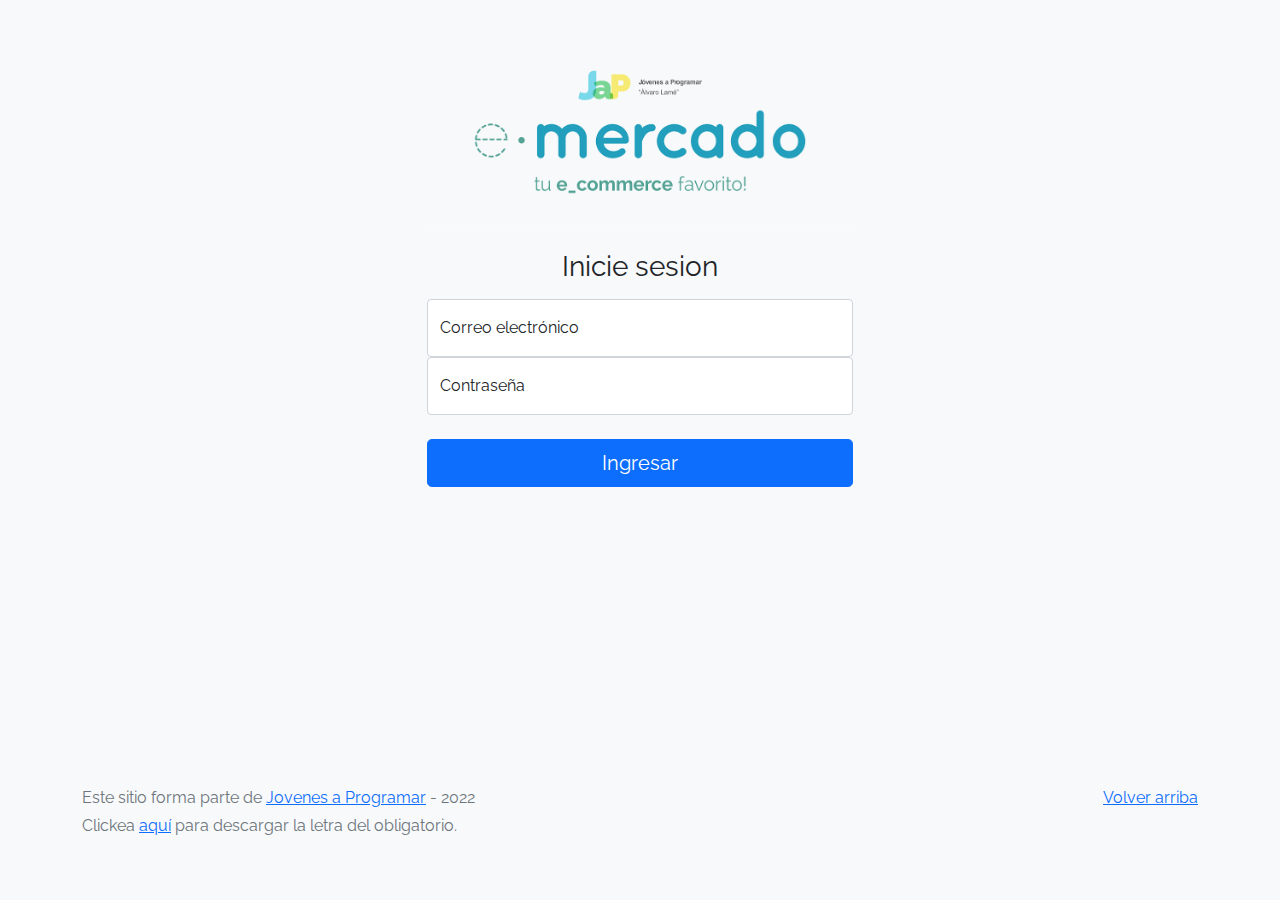
<file: index.html>
<!DOCTYPE html>
<html lang="es">

<head>
  <meta http-equiv="Content-Type" content="text/html; charset=UTF-8">
  <meta name="viewport" content="width=device-width, initial-scale=1, shrink-to-fit=no">
  <title>eMercado - Todo lo que busques está aquí</title>

  <link href="https://fonts.googleapis.com/css?family=Raleway:300,300i,400,400i,700,700i,900,900i" rel="stylesheet">
  <link href="css/bootstrap.min.css" rel="stylesheet">  
  <link href="css/styles.css" rel="stylesheet">
  <script src="js/checkLogin.js"> </script>
</head>

<body>
  <nav class="navbar navbar-expand-lg navbar-dark bg-dark p-1">
    <div class="container">
      <button class="navbar-toggler" type="button" data-bs-toggle="collapse" data-bs-target="#navbarNav"
        aria-controls="navbarNav" aria-expanded="false" aria-label="Toggle navigation">
        <span class="navbar-toggler-icon"></span>
      </button>
      <div class="collapse navbar-collapse" id="navbarNav">
        <ul class="navbar-nav w-100 justify-content-between">
          <li class="nav-item">
            <a class="nav-link active" href="index.html">Inicio</a>
          </li>
          <li class="nav-item">
            <a class="nav-link" href="categories.html">Categorías</a>
          </li>
          <li class="nav-item">
            <a class="nav-link" href="sell.html">Vender</a>
          </li>
          <li class="nav-item"> <!-- Nombre de usuario -->   
            <div class="dropdown">
              <button class="userNameStyle dropdown-toggle" type="button" id="userName" data-bs-toggle="dropdown" aria-expanded="false">
              </button>
              <ul class="dropdown-menu" aria-labelledby="dropdownMenuButton1">
                <li><a class="dropdown-item" href="cart.html">Mi carrito</a></li>
                <li><a class="dropdown-item" href="my-profile.html">Mi perfil</a></li>
                <li><button class="dropdown-item" id="logOut">Cerrar sesión</button></li>
              </ul>
            </div>         
          </li>
        </ul>
      </div>
    </div>
  </nav>
  <main>
    <div class="jumbotron text-center"></div>
    <div class="album py-5 bg-light">
      <div class="container">
        <div class="row">
          <div class="col-md-4">
            <div class="card mb-4 shadow-sm custom-card cursor-active" id="autos">
              <img class="bd-placeholder-img card-img-top" src="img/cars_index.jpg"
                alt="Imgagen representativa de la categoría 'Autos'">
              <h3 class="m-3">Autos</h3>
              <div class="card-body">
                <p class="card-text">Los mejores precios en autos 0 kilómetro, de alta y media gama.</p>
              </div>
            </div>
          </div>
          <div class="col-md-4">
            <div class="card mb-4 shadow-sm custom-card cursor-active" id="juguetes">
              <img class="bd-placeholder-img card-img-top" src="img/toys_index.jpg"
                alt="Imgagen representativa de la categoría 'Juguetes'">
              <h3 class="m-3">Juguetes</h3>
              <div class="card-body">
                <p class="card-text">Encuentra aquí los mejores precios para niños/as de cualquier edad.</p>
              </div>
            </div>
          </div>
          <div class="col-md-4">
            <div class="card mb-4 shadow-sm custom-card cursor-active" id="muebles">
              <img class="bd-placeholder-img card-img-top" src="img/furniture_index.jpg"
                alt="Imgagen representativa de la categoría 'Muebles'">
              <h3 class="m-3">Muebles</h3>
              <div class="card-body">
                <p class="card-text">Muebles antiguos, nuevos y para ser armados por uno mismo.</p>
              </div>
            </div>
          </div>
        </div>
        <div class="row">
          <a class="btn btn-light btn-lg btn-block" href="categories.html">Y mucho más!</a>
        </div>
      </div>
    </div>
  </main>
  <footer class="text-muted">
    <div class="container">
      <p class="float-end">
        <a href="#">Volver arriba</a>
      </p>
      <p>Este sitio forma parte de <a href="https://jovenesaprogramar.edu.uy/" target="_blank">Jovenes a Programar</a> -
        2022</p>
      <p>Clickea <a target="_blank" href="Letra.pdf">aquí</a> para descargar la letra del obligatorio.</p>
    </div>
  </footer>
  <script src="js/bootstrap.bundle.min.js"></script>
  <script src="js/index.js"></script>
  <script src="js/init.js"></script>
</body>

</html>
</file>
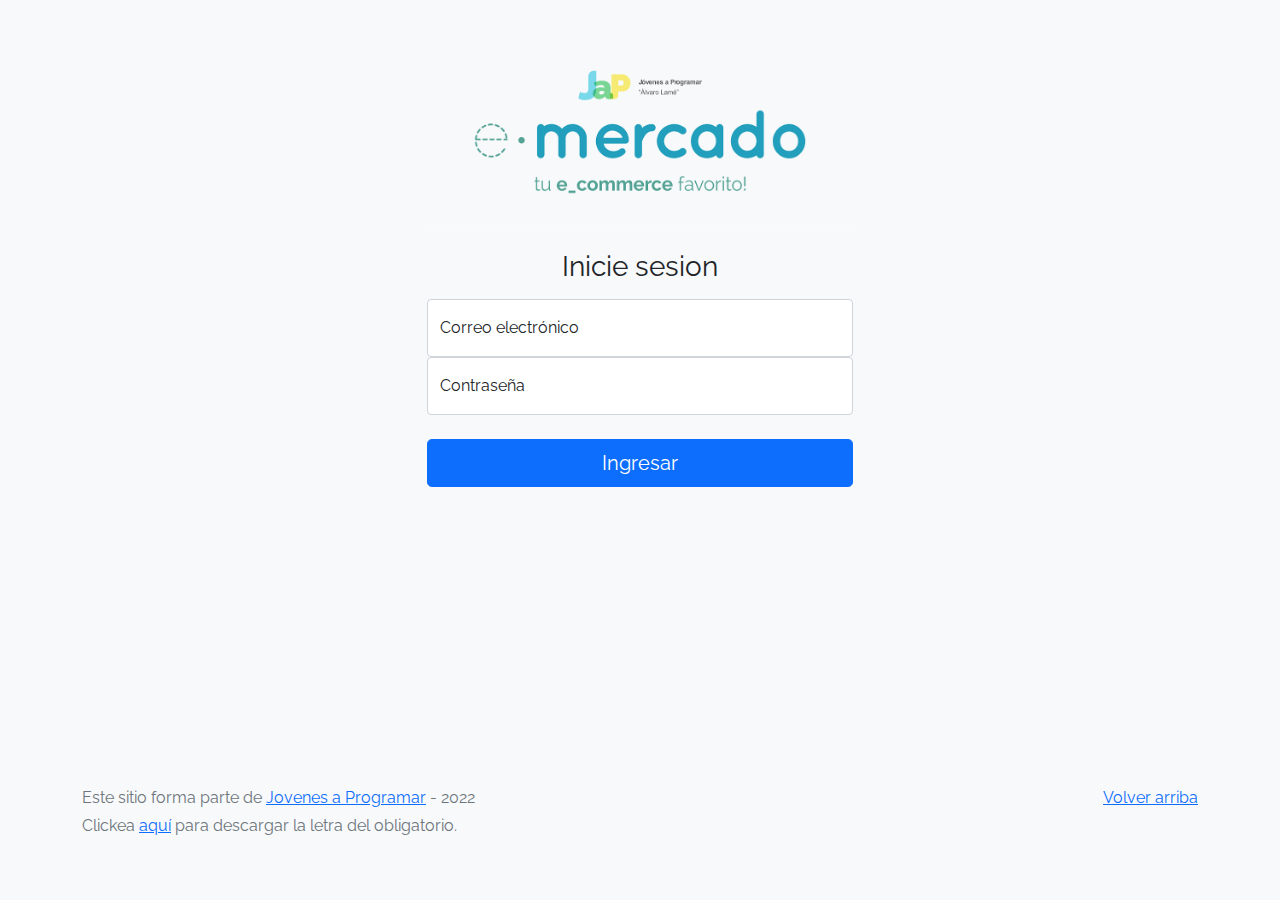
<file: cart.html>
<!DOCTYPE html>
<html lang="es">

<head>
  <meta http-equiv="Content-Type" content="text/html; charset=UTF-8">
  <meta name="viewport" content="width=device-width, initial-scale=1, shrink-to-fit=no">
  <title>eMercado - Todo lo que busques está aquí</title>
  <link href="https://fonts.googleapis.com/css?family=Raleway:300,300i,400,400i,700,700i,900,900i" rel="stylesheet">
  <link href="css/bootstrap.min.css" rel="stylesheet">
  <link href="css/font-awesome.min.css" rel="stylesheet">
  <link href="css/styles.css" rel="stylesheet">
  <script src="js/checkLogin.js"> </script>
</head>

<body>
  <nav class="navbar navbar-expand-lg navbar-dark bg-dark p-1">
    <div class="container">
      <button class="navbar-toggler" type="button" data-bs-toggle="collapse" data-bs-target="#navbarNav"
        aria-controls="navbarNav" aria-expanded="false" aria-label="Toggle navigation">
        <span class="navbar-toggler-icon"></span>
      </button>
      <div class="collapse navbar-collapse" id="navbarNav">
        <ul class="navbar-nav w-100 justify-content-between">
          <li class="nav-item">
            <a class="nav-link" href="index.html">Inicio</a>
          </li>
          <li class="nav-item">
            <a class="nav-link" href="categories.html">Categorías</a>
          </li>
          <li class="nav-item">
            <a class="nav-link" href="sell.html">Vender</a>
          </li>
          <li class="nav-item">
            <!-- Nombre de usuario -->
            <div class="dropdown">
              <button class="userNameStyle dropdown-toggle" type="button" id="userName" data-bs-toggle="dropdown"
                aria-expanded="false">
              </button>
              <ul class="dropdown-menu" aria-labelledby="dropdownMenuButton1">
                <li><a class="dropdown-item" href="cart.html">Mi carrito</a></li>
                <li><a class="dropdown-item" href="my-profile.html">Mi perfil</a></li>
                <li><button class="dropdown-item" id="logOut">Cerrar sesión</button></li>
              </ul>
            </div>
          </li>
        </ul>
      </div>
    </div>
  </nav>
  <main>
    <form class="needs-validation" novalidate>
      <div class="container">
        <br>
        <h2 class="text-center">Carrito de compras</h2><br>
        <div class="justify-content-md-center row">
          <div class="col-md-8 order-md-1">
            <h5>Articulos a comprar</h5>
            <div>
              <table>
                <thead>
                  <tr class="tableHeader" align="center">
                    <th></th>
                    <th>Nombre</th>
                    <th>Costo</th>
                    <th>Cantidad</th>
                    <th>Subtotal</th>
                    <th></th>
                  </tr>
                </thead>
                <tbody id="cartProductsInfo">
                </tbody>
              </table>
              <hr class="solidLine">
            </div>
            <br>
            <h5>Tipo de envío</h5>
            <div class="d-block my-3">
              <input id="premiumEnvio" name="envioType" type="radio" class="form-check-input" required="">
              <label class="custom-control-label" for="premiumEnvio">Premium 2 a 5 días (15%)</label>
              <br>
              <input id="expressEnvio" name="envioType" type="radio" class="form-check-input" required="">
              <label class="custom-control-label" for="expressEnvio">Express 5 a 8 días (7%)</label>
              <br>
              <input id="standardEnvio" name="envioType" type="radio" class="form-check-input" required="">
              <label class="custom-control-label" for="standardEnvio">Standard 12 a 15 días (5%)</label>
              <div class="invalid-feedback w-auto">
                Debe seleccionar un tipo de envío
              </div>
            </div>

            <h5>Dirección de envío</h5>
            <div class="row">
              <div class="col-md-6 mb-3">
                <label for="envioCalle">Calle</label>
                <input type="text" name="sendType" class="form-control" id="envioCalle" placeholder="" required="">
                <div class="invalid-feedback w-auto">
                  Ingrese una calle
                </div>
              </div>
              <div class="col-md-3 mb-3">
                <label for="envioNro">Número</label>
                <input type="number" name="sendType" class="form-control" id="envioNro" placeholder="" required="">
                <div class="invalid-feedback w-auto">
                  Ingrese un número
                </div>
              </div>
            </div>
            <div class="row">
              <div class="col-md-6 mb-3">
                <label for="envioEsquina">Esquina</label>
                <input type="text" name="sendType" class="form-control" id="envioEsquina" placeholder="" required="">
                <div class="invalid-feedback w-auto">
                  Ingrese una esquina
                </div>
              </div>
            </div>
            <hr class="mb-4">

            <h5 class="mb-3">Costos</h5>
            <ul class="list-group mb-3">
              <li class="list-group-item d-flex justify-content-between lh-condensed">
                <div>
                  <h6 class="my-0">Precio</h6>
                  <small class="text-muted">Subtotal de todos los productos</small>
                </div>
                <span class="text-muted" id="costOfAllProducts">-</span>
              </li>
              <li class="list-group-item d-flex justify-content-between lh-condensed">
                <div>
                  <h6 class="my-0">Costo de envío</h6>
                  <small class="text-muted">Según el tipo de envío</small>
                </div>
                <span class="text-muted" id="costEnvio">-</span>
              </li>
              <li class="list-group-item d-flex justify-content-between">
                <span>Total (U$S)</span>
                <strong id="finalPrice">-</strong>
              </li>
            </ul>
            <hr class="mb-4">

            <h5 class="mb-3">Forma de pago</h5>
            <div class="row">
              <p class="col-md-auto my-auto" id="msgPayForm">No seleccionado aún</p>
              <button type="button" id="payFormButton" class="btn btn-link col-md-auto" data-bs-toggle="modal"
                data-bs-target="#modalPayForm">
                Seleccionar
              </button>
            </div>
            <div class="modal fade" id="modalPayForm" tabindex="-1" aria-labelledby="modalPayFormLabel"
              aria-hidden="true">
              <div class="modal-dialog">
                <div class="modal-content">
                  <div class="modal-header">
                    <h5 class="modal-title" id="exampleModalLabel">Forma de pago</h5>
                  </div>
                  <div class="modal-body">
                    <div>
                      <input id="creditCardPay" name="wayToPay" type="radio" class="form-check-input" required="">
                      <label class="custom-control-label" for="creditCardPay">Tarjeta de crédito</label>
                      <div class="row mt-2">
                        <div class="col-md-5">
                          <label for="cardNumber">Número de tarjeta</label>
                          <input type="number" id="cardNumber" class="form-control" placeholder="" required="">
                          <div class="invalid-feedback w-auto">
                            Ingrese el número de la tarjeta
                          </div>
                        </div>
                        <div class="col-md-4">
                          <label for="secCode">Codigo de seg.</label>
                          <input type="number" id="secCode" class="form-control" placeholder="" required="">
                          <div class="invalid-feedback w-auto">
                            Ingrese el código de seguridad
                          </div>
                        </div>
                      </div>
                      <div class="row mt-2">
                        <div class="col-md-5">
                          <label for="expirationDate">Vencimiento (MM/AA)</label>
                          <input type="number" id="expirationDate" class="form-control" placeholder="" required="">
                          <div class="invalid-feedback w-auto">
                            Ingrese el vencimiento
                          </div>
                        </div>
                      </div>
                    </div>
                    <hr class="mb-4">
                    <div>
                      <input id="transferPay" name="wayToPay" type="radio" class="form-check-input" required="">
                      <label class="custom-control-label" for="transferPay">Transferencia bancaria</label><br>
                      <label for="accountNumber" class="mt-2">Número de cuenta</label>
                      <input type="text" name="accountNumber" id="accountNumber" class="form-control" placeholder=""
                        required="">
                      <div class="invalid-feedback w-auto">
                        Ingrese un número de cuenta
                      </div>
                    </div>
                  </div>
                  <div class="modal-footer">
                    <button type="button" class="btn btn-primary" data-bs-dismiss="modal">Listo!</button>
                  </div>
                </div>
              </div>
            </div>
            <hr class="mb-4">
            <div class="text-center">
              <button class="btn btn-success col-md-4" type="submit"><strong>Finalizar compra!</strong></button>
            </div>
          </div>
        </div>
        <div id="soldSuccess" class="alert alert-success w-auto" role="alert" hidden>
          Compra realizada con éxito!
        </div>
    </form>
  </main>
  <footer class="text-muted">
    <div class="container">
      <p class="float-end">
        <a href="#">Volver arriba</a>
      </p>
      <p>Este sitio forma parte de <a href="https://jovenesaprogramar.edu.uy/" target="_blank">Jovenes a Programar</a> -
        2022</p>
      <p>Clickea <a target="_blank" href="Letra.pdf">aquí</a> para descargar la letra del obligatorio.</p>
    </div>
  </footer>
  <div id="spinner-wrapper">
    <div class="lds-ring">
      <div></div>
      <div></div>
      <div></div>
      <div></div>
    </div>
  </div>
  <script src="js/bootstrap.bundle.min.js"></script>
  <script src="js/init.js"></script>
  <script src="js/cart.js"></script>
</body>

</html>
</file>
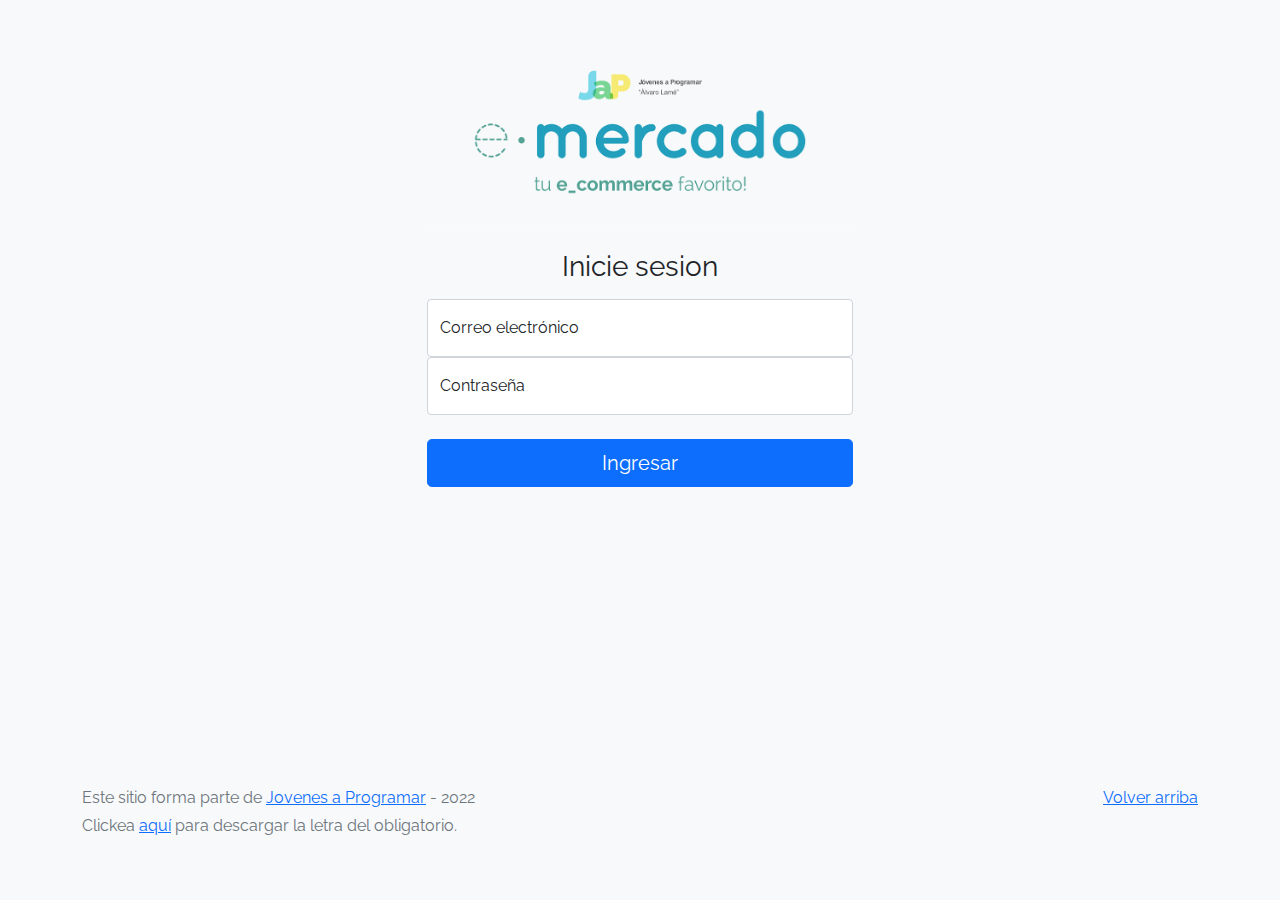
<file: categories.html>
<!DOCTYPE html>
<html lang="es">

<head>
  <meta http-equiv="Content-Type" content="text/html; charset=UTF-8">
  <meta name="viewport" content="width=device-width, initial-scale=1, shrink-to-fit=no">
  <title>eMercado - Todo lo que busques está aquí</title>

  <link href="https://fonts.googleapis.com/css?family=Raleway:300,300i,400,400i,700,700i,900,900i" rel="stylesheet">
  <link href="css/font-awesome.min.css" rel="stylesheet">
  <link href="css/bootstrap.min.css" rel="stylesheet">
  <link href="css/styles.css" rel="stylesheet">
  <script src="js/checkLogin.js"> </script>
</head>

<body>
  <nav class="navbar navbar-expand-lg navbar-dark bg-dark p-1">
    <div class="container">
      <button class="navbar-toggler" type="button" data-bs-toggle="collapse" data-bs-target="#navbarNav"
        aria-controls="navbarNav" aria-expanded="false" aria-label="Toggle navigation">
        <span class="navbar-toggler-icon"></span>
      </button>
      <div class="collapse navbar-collapse" id="navbarNav">
        <ul class="navbar-nav w-100 justify-content-between">
          <li class="nav-item">
            <a class="nav-link" href="index.html">Inicio</a>
          </li>
          <li class="nav-item">
            <a class="nav-link active" href="categories.html">Categorías</a>
          </li>
          <li class="nav-item">
            <a class="nav-link" href="sell.html">Vender</a>
          </li>
          <li class="nav-item"> <!-- Nombre de usuario -->   
            <div class="dropdown">
              <button class="userNameStyle dropdown-toggle" type="button" id="userName" data-bs-toggle="dropdown" aria-expanded="false">
              </button>
              <ul class="dropdown-menu" aria-labelledby="dropdownMenuButton1">
                <li><a class="dropdown-item" href="cart.html">Mi carrito</a></li>
                <li><a class="dropdown-item" href="my-profile.html">Mi perfil</a></li>
                <li><button class="dropdown-item" id="logOut">Cerrar sesión</button></li>
              </ul>
            </div>         
          </li>
        </ul>
      </div>
    </div>
  </nav>
  <main class="pb-5">
    <div class="text-center p-4">
      <h2>Categorías</h2>
      <p class="lead">Verás aquí todas las categorías del sitio.</p>
    </div>
    <div class="container">
      <div class="row">
        <div class="col text-end">
          <div class="btn-group btn-group-toggle mb-4" data-bs-toggle="buttons">
            <input type="radio" class="btn-check" name="options" id="sortAsc">
            <label class="btn btn-light" for="sortAsc">A-Z</label>
            <input type="radio" class="btn-check" name="options" id="sortDesc">
            <label class="btn btn-light" for="sortDesc">Z-A</label>
            <input type="radio" class="btn-check" name="options" id="sortByCount" checked>
            <label class="btn btn-light" for="sortByCount"><i class="fas fa-sort-amount-down mr-1"></i></label>
          </div>
        </div>
      </div>
      <div class="row">
        <div class="col-lg-6 offset-lg-6 col-md-12 mb-1 container">
          <div class="row container p-0 m-0">
            <div class="col">
              <p class="font-weight-normal text-end my-2">Cant.</p>
            </div>
            <div class="col">
              <input class="form-control" type="number" placeholder="min." id="rangeFilterCountMin">
            </div>
            <div class="col">
              <input class="form-control" type="number" placeholder="máx." id="rangeFilterCountMax">
            </div>
            <div class="col-3 p-0">
              <div class="btn-group" role="group">
                <button class="btn btn-light btn-block" id="rangeFilterCount">Filtrar</button>
                <button class="btn btn-link btn-sm" id="clearRangeFilter">Limpiar</button>
              </div>
            </div>
          </div>
        </div>
      </div>
      <div class="row">
        <div class="list-group" id="cat-list-container">
        </div>
      </div>
    </div>
  </main>
  <footer class="text-muted">
    <div class="container">
      <p class="float-end">
        <a href="#">Volver arriba</a>
      </p>
      <p>Este sitio forma parte de <a href="https://jovenesaprogramar.edu.uy/" target="_blank">Jovenes a Programar</a> -
        2022</p>
      <p>Clickea <a target="_blank" href="Letra.pdf">aquí</a> para descargar la letra del obligatorio.</p>
    </div>
  </footer>
  <div id="spinner-wrapper">
    <div class="lds-ring">
      <div></div>
      <div></div>
      <div></div>
      <div></div>
    </div>
  </div>
  <script src="js/bootstrap.bundle.min.js"></script>
  <script src="js/init.js"></script>
  <script src="js/categories.js"></script>
</body>

</html>
</file>
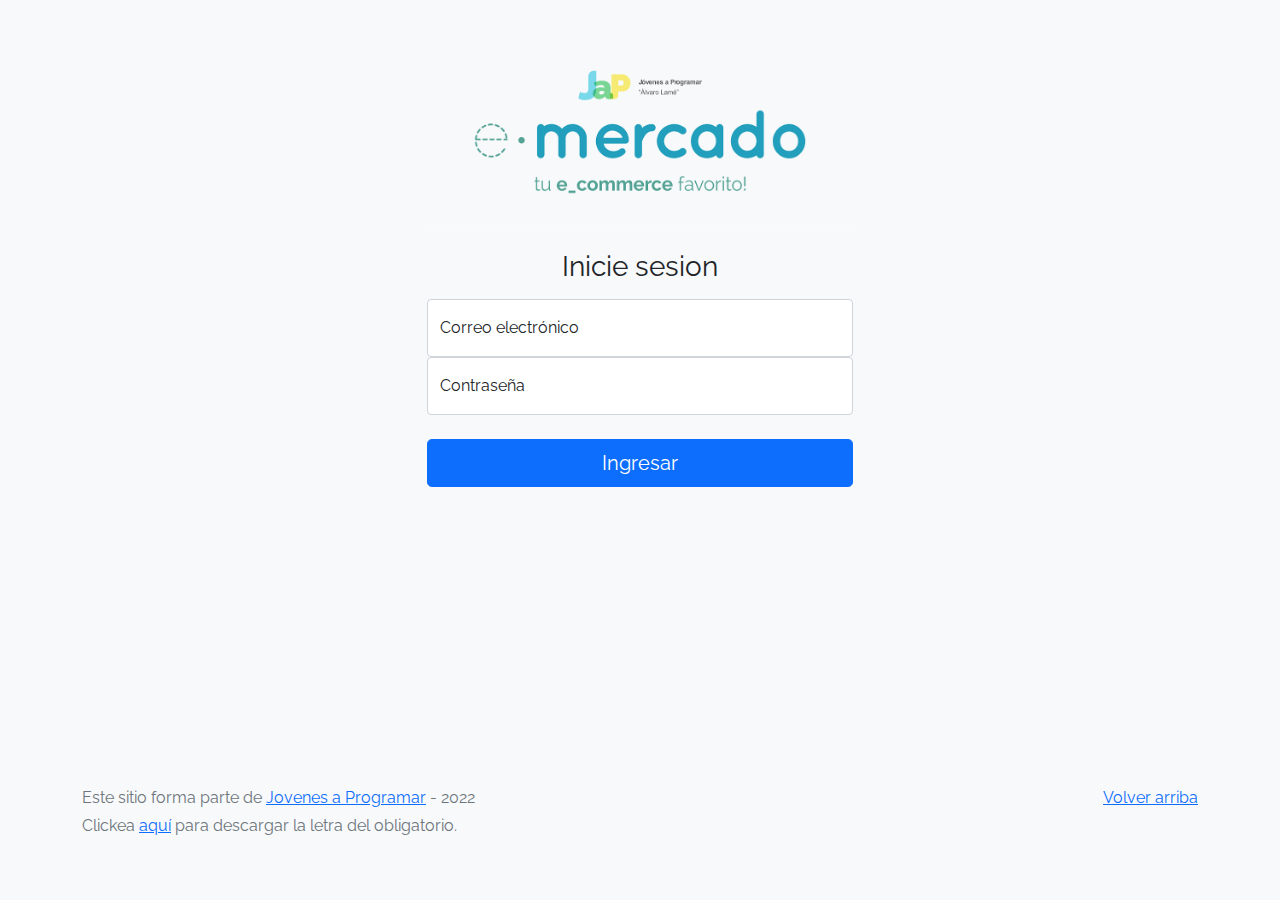
<file: login.html>
<!DOCTYPE html>
<html lang="es">

<head>
  <meta http-equiv="Content-Type" content="text/html; charset=UTF-8">
  <meta name="viewport" content="width=device-width, initial-scale=1, shrink-to-fit=no">
  <title>eMercado - Todo lo que busques está aquí</title>
  <link href="https://fonts.googleapis.com/css?family=Raleway:300,300i,400,400i,700,700i,900,900i" rel="stylesheet">
  <link href="css/bootstrap.min.css" rel="stylesheet">
  <link href="css/styles.css" rel="stylesheet">
  <style>
    body {
      background-color: rgb(248, 249, 250);
    }
  </style>
</head>

<body>
  <main class="mt-5">
    <div class="container loginSize">
      <div class="text-center">
        <div class="form-floating">
          <img class="mb-4" src="img/login.png" alt="form-floating" style="width: 100%;">
          <h1 class="h3 mb-3 fw-normal">Inicie sesion</h1>
        </div>
        <form class="needs-validation" novalidate>
          <div class="form-floating">
            <input type="email" class="form-control" id="user-login" placeholder="Correo electrónico" required>
            <label>Correo electrónico</label>
            <div class="invalid-feedback w-auto">
              Ingrese un correo electrónico
            </div>
          </div>          
          <div class="form-floating">
            <input type="password" class="form-control" id="password-login" placeholder="Contraseña" required>
            <label>Contraseña</label>
            <div class="invalid-feedback w-auto">
              Ingrese una contraseña
            </div>
          </div>          
          <br>
          <button type="submit" class="w-100 btn btn-lg btn-primary" id="sing-in-btn">Ingresar</button>
        </form>
      </div>
    </div>
  </main>
  <footer class="text-muted">
    <div class="container">
      <p class="float-end">
        <a href="#">Volver arriba</a>
      </p>
      <p>Este sitio forma parte de <a href="https://jovenesaprogramar.edu.uy/" target="_blank">Jovenes a Programar</a> -
        2022</p>
      <p>Clickea <a target="_blank" href="Letra.pdf">aquí</a> para descargar la letra del obligatorio.</p>
    </div>
  </footer>
  <script src="js/login.js"></script>
</body>

</html>
</file>
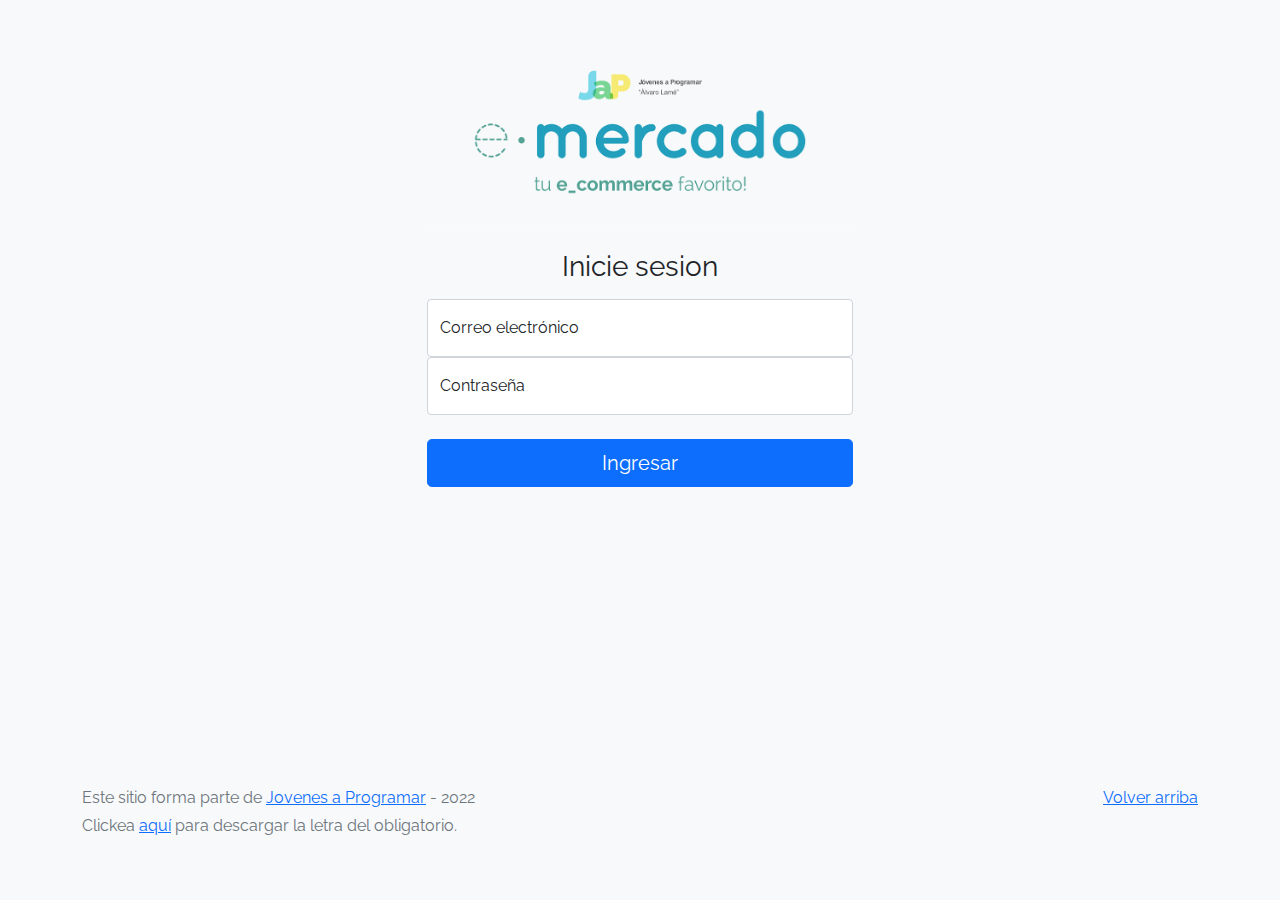
<file: my-profile.html>
<!DOCTYPE html>
<html lang="es">

<head>
  <meta http-equiv="Content-Type" content="text/html; charset=UTF-8">
  <meta name="viewport" content="width=device-width, initial-scale=1, shrink-to-fit=no">
  <title>eMercado - Todo lo que busques está aquí</title>
  <link href="https://fonts.googleapis.com/css?family=Raleway:300,300i,400,400i,700,700i,900,900i" rel="stylesheet">
  <link href="css/bootstrap.min.css" rel="stylesheet">
  <link href="css/styles.css" rel="stylesheet">
  <script src="js/checkLogin.js"> </script>
  <style>
    .bd-placeholder-img {
      font-size: 1.125rem;
      text-anchor: middle;
      -webkit-user-select: none;
      -moz-user-select: none;
      -ms-user-select: none;
      user-select: none;
    }

    @media (min-width: 768px) {
      .bd-placeholder-img-lg {
        font-size: 3.5rem;
      }
    }
  </style>
</head>

<body>
  <nav class="navbar navbar-expand-lg navbar-dark bg-dark p-1">
    <div class="container">
      <button class="navbar-toggler" type="button" data-bs-toggle="collapse" data-bs-target="#navbarNav"
        aria-controls="navbarNav" aria-expanded="false" aria-label="Toggle navigation">
        <span class="navbar-toggler-icon"></span>
      </button>
      <div class="collapse navbar-collapse" id="navbarNav">
        <ul class="navbar-nav w-100 justify-content-between">
          <li class="nav-item">
            <a class="nav-link" href="index.html">Inicio</a>
          </li>
          <li class="nav-item">
            <a class="nav-link" href="categories.html">Categorías</a>
          </li>
          <li class="nav-item">
            <a class="nav-link" href="sell.html">Vender</a>
          </li>
          <li class="nav-item">
            <!-- Nombre de usuario -->
            <div class="dropdown">
              <button class="userNameStyle dropdown-toggle" type="button" id="userName" data-bs-toggle="dropdown"
                aria-expanded="false">
              </button>
              <ul class="dropdown-menu" aria-labelledby="dropdownMenuButton1">
                <li><a class="dropdown-item" href="cart.html">Mi carrito</a></li>
                <li><a class="dropdown-item" href="my-profile.html">Mi perfil</a></li>
                <li><button class="dropdown-item" id="logOut">Cerrar sesión</button></li>
              </ul>
            </div>
          </li>
        </ul>
      </div>
    </div>
  </nav>
  <main>
    <div class="container">
      <h2 class="mt-4">Perfil</h2>
      <hr class="mb-4">
      <form class="needs-validation" novalidate>
        <div class="row mt-2">
          <div id="successUser" class="alert alert-success w-auto" role="alert" hidden>
            Los cambios fuerón guardados!
          </div>
          <div class="col">
            <label for="profileName">Primer nombre*</label>
            <input type="text" name="profileForm" class="form-control" id="profileName" required>
            <div class="invalid-feedback w-auto">
              Ingrese un nombre
            </div>
          </div>
          <div class="col">
            <label for="profileName2">Segundo nombre</label>
            <input type="text" name="profileForm" class="form-control" id="profileName2">
          </div>
        </div>
        <div class="row mt-3">
          <div class="col">
            <label for="profileLastname">Primer apellido*</label>
            <input type="text" name="profileForm" class="form-control" id="profileLastname" required>
            <div class="invalid-feedback w-auto">
              Ingrese un apellido
            </div>
          </div>
          <div class="col">
            <label for="profileLastname2">Segundo apellido</label>
            <input type="text" name="profileForm" class="form-control" id="profileLastname2">
          </div>
        </div>
        <div class="row mt-3">
          <div class="col">
            <label for="profileMail">E-mail*</label>
            <input type="email" name="profileForm" class="form-control" id="profileMail" required>
            <div class="invalid-feedback w-auto">
              Ingrese un e-mail
            </div>
          </div>
          <div class="col">
            <label for="profilePhone">Telefono</label>
            <input type="tel" name="profileForm" class="form-control" id="profilePhone">            
          </div>
        </div>
        <hr class="mb-4">
        <button type="submit" class="btn btn-primary">Guardar cambios</button>
      </form>
    </div>
  </main>
  <footer class="text-muted">
    <div class="container">
      <p class="float-end">
        <a href="#">Volver arriba</a>
      </p>
      <p>Este sitio forma parte de <a href="https://jovenesaprogramar.edu.uy/" target="_blank">Jovenes a Programar</a> -
        2022</p>
      <p>Clickea <a target="_blank" href="Letra.pdf">aquí</a> para descargar la letra del obligatorio.</p>
    </div>
  </footer>
  <script src="js/bootstrap.bundle.min.js"></script>
  <script src="js/init.js"></script>
  <script src="js/my-profile.js"></script>
</body>

</html>
</file>
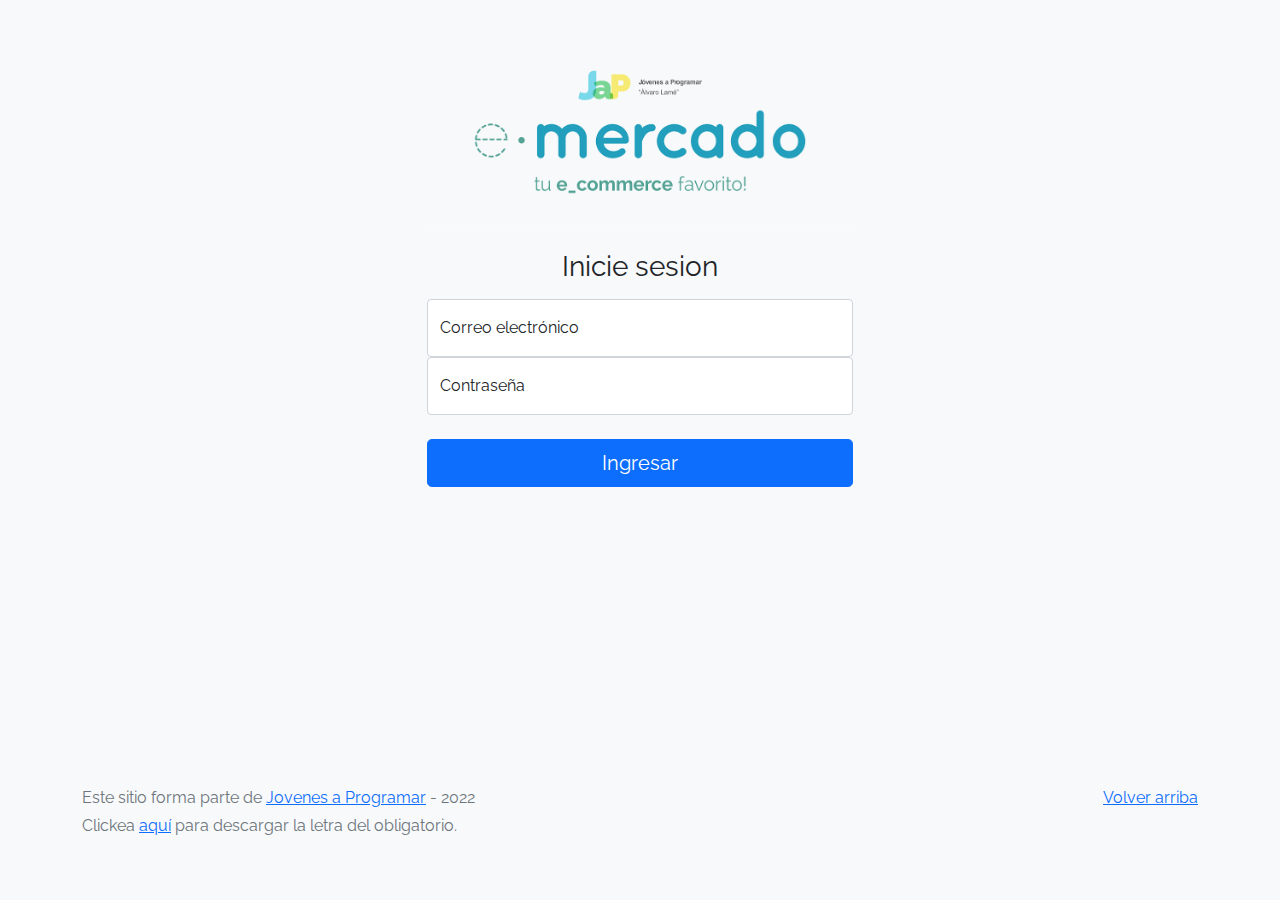
<file: product-info.html>
<!DOCTYPE html>
<html lang="es">

<head>
  <meta http-equiv="Content-Type" content="text/html; charset=UTF-8">
  <meta name="viewport" content="width=device-width, initial-scale=1, shrink-to-fit=no">
  <title>eMercado - Todo lo que busques está aquí</title>

  <link rel="stylesheet" href="https://cdnjs.cloudflare.com/ajax/libs/font-awesome/4.7.0/css/font-awesome.min.css">
  <link href="https://fonts.googleapis.com/css?family=Raleway:300,300i,400,400i,700,700i,900,900i" rel="stylesheet">
  <link href="css/font-awesome.min.css" rel="stylesheet">
  <link href="css/bootstrap.min.css" rel="stylesheet">
  <link href="css/styles.css" rel="stylesheet">
  <script src="js/checkLogin.js"> </script>
</head>

<body>
  <nav class="navbar navbar-expand-lg navbar-dark bg-dark p-1">
    <div class="container">
      <button class="navbar-toggler" type="button" data-bs-toggle="collapse" data-bs-target="#navbarNav"
        aria-controls="navbarNav" aria-expanded="false" aria-label="Toggle navigation">
        <span class="navbar-toggler-icon"></span>
      </button>
      <div class="collapse navbar-collapse" id="navbarNav">
        <ul class="navbar-nav w-100 justify-content-between">
          <li class="nav-item">
            <a class="nav-link" href="index.html">Inicio</a>
          </li>
          <li class="nav-item">
            <a class="nav-link" href="categories.html">Categorías</a>
          </li>
          <li class="nav-item">
            <a class="nav-link" href="sell.html">Vender</a>
          </li>
          <li class="nav-item">
            <!-- Nombre de usuario -->
            <div class="dropdown">
              <button class="userNameStyle dropdown-toggle" type="button" id="userName" data-bs-toggle="dropdown"
                aria-expanded="false">
              </button>
              <ul class="dropdown-menu" aria-labelledby="dropdownMenuButton1">
                <li><a class="dropdown-item" href="cart.html">Mi carrito</a></li>
                <li><a class="dropdown-item" href="my-profile.html">Mi perfil</a></li>
                <li><button class="dropdown-item" id="logOut">Cerrar sesión</button></li>
              </ul>
            </div>
          </li>
        </ul>
      </div>
    </div>
  </nav>
  <main>
    <div>
      <div class="container">
        <!-- Contenedor de la info del producto -->
        <div class="p-4">
          <div class="row justify-content-between">
            <h2 class="col-4" id="productName"></h2>
            <button class="btn btn-success marginBtnComprar" id="buyProduct">Comprar</button>
          </div>
          <div id="productAddedToCart" class="alert alert-success w-auto" role="alert" hidden>
            Agregado al carrito! Pulse <a href="cart.html" class="alert-link">aqui</a> para ir.
          </div>
          <div id="productInCartAlert" class="alert alert-warning w-auto" role="alert" hidden>
            El producto ya se encuentra en el carrito. <a href="cart.html" class="alert-link">Desea ir</a>?
          </div>
          <hr>
          <p id="productDetails">
          </p>
          <div id="contImg">
          </div>
          <hr>
        </div>

      </div>
      <div class="container">
        <!-- Contenedor de los comentarios -->
        <h2 class="marginLeft">Comentarios</h2>
        <div id="commentContainer" class="marginLeft">
        </div>
        <hr class="marginLeft">
      </div>
      <div class="container">
        <!-- Agregar comentario -->
        <h2 class="marginLeft">Comentar</h2>
        <div class="marginLeft">
          <label for="comemntText">Escribe tu comentario:</label><br>
          <textarea name="commentText" id="commentText" rows="3" cols="50"></textarea><br>
          <label for="productRating">Calificación:</label><br>
          <select name="productRating" class="form-select" style="max-width:65px;" id="productRating">
            <option>1</option>
            <option>2</option>
            <option>3</option>
            <option>4</option>
            <option>5</option>
          </select><br>
          <button class="btn btn-primary btn-lg" id="addComment">Enviar</button>
          <hr>
        </div>
      </div>
      <div class="container">
        <!-- Productos relacionados -->
        <h2 class="marginLeft">Productos relacionados</h2>
        <div id="carouselProducts" class="carousel slide loginSize marginLeft" data-bs-ride="carousel">
          <div id="relatedProducts" class="carousel-inner">
          </div>
          <button class="carousel-control-prev" type="button" data-bs-target="#carouselProducts" data-bs-slide="prev">
            <span class="carousel-control-prev-icon" aria-hidden="true"></span>
            <span class="visually-hidden">Previous</span>
          </button>
          <button class="carousel-control-next" type="button" data-bs-target="#carouselProducts" data-bs-slide="next">
            <span class="carousel-control-next-icon" aria-hidden="true"></span>
            <span class="visually-hidden">Next</span>
          </button>
        </div>
      </div>
    </div>
  </main>
  <footer class="text-muted">
    <div class="container">
      <p class="float-end">
        <a href="#">Volver arriba</a>
      </p>
      <p>Este sitio forma parte de <a href="https://jovenesaprogramar.edu.uy/" target="_blank">Jovenes a Programar</a> -
        2022</p>
      <p>Clickea <a target="_blank" href="Letra.pdf">aquí</a> para descargar la letra del obligatorio.</p>
    </div>
  </footer>
  <div id="spinner-wrapper">
    <div class="lds-ring">
      <div></div>
      <div></div>
      <div></div>
      <div></div>
    </div>
  </div>
  <script src="js/bootstrap.bundle.min.js"></script>
  <script src="js/init.js"></script>
  <script src="js/product-info.js"></script>
  <script src="js/product-comment.js"></script>
</body>

</html>
</file>
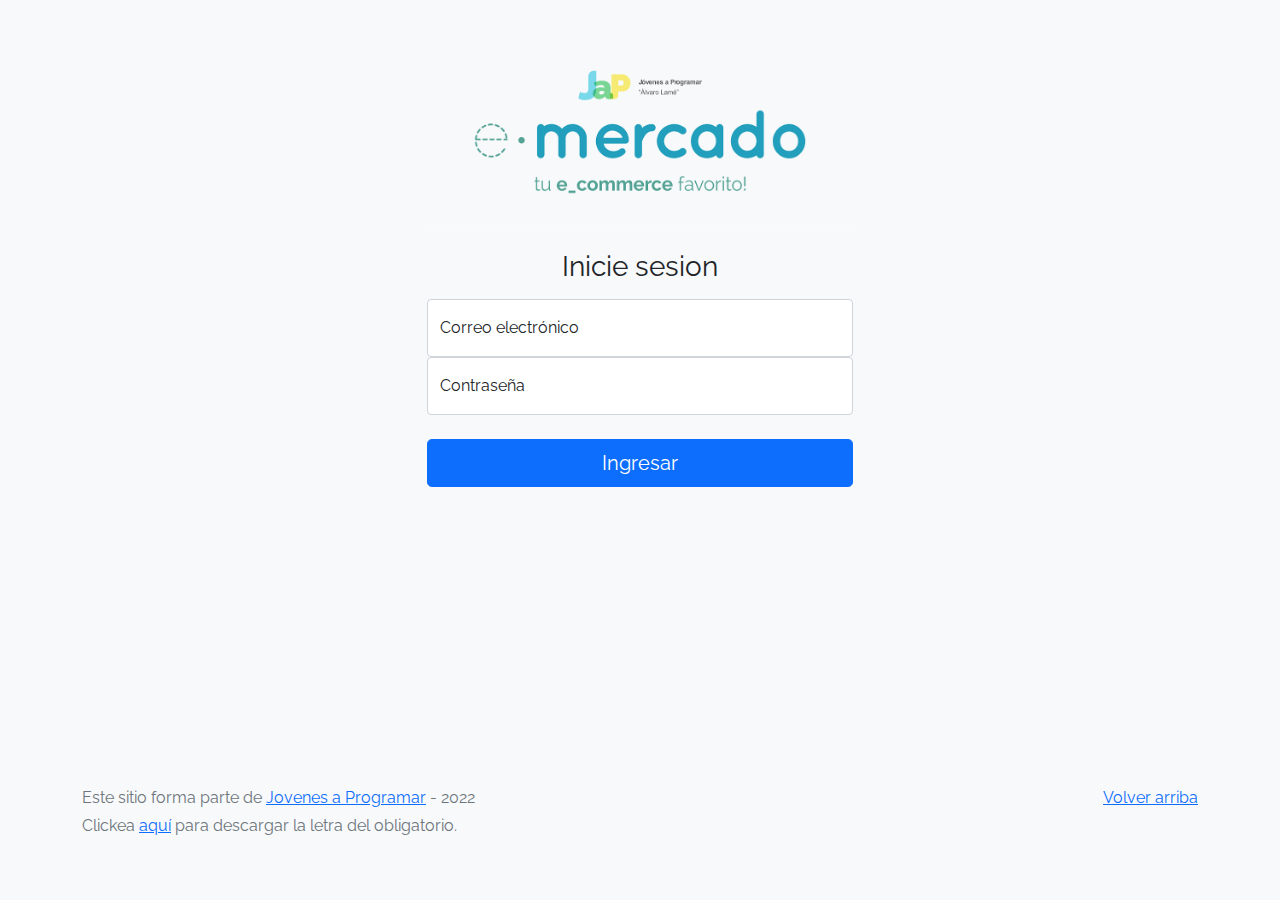
<file: products.html>
<!DOCTYPE html>
<html lang="es">

<head>
  <meta http-equiv="Content-Type" content="text/html; charset=UTF-8">
  <meta name="viewport" content="width=device-width, initial-scale=1, shrink-to-fit=no">
  <title>eMercado - Todo lo que busques está aquí</title>

  <link href="https://fonts.googleapis.com/css?family=Raleway:300,300i,400,400i,700,700i,900,900i" rel="stylesheet">
  <link href="css/font-awesome.min.css" rel="stylesheet">
  <link href="css/bootstrap.min.css" rel="stylesheet">
  <link href="css/styles.css" rel="stylesheet">
  <script src="js/checkLogin.js"> </script>
</head>

<body>
  <nav class="navbar navbar-expand-lg navbar-dark bg-dark p-1">
    <div class="container">
      <button class="navbar-toggler" type="button" data-bs-toggle="collapse" data-bs-target="#navbarNav"
        aria-controls="navbarNav" aria-expanded="false" aria-label="Toggle navigation">
        <span class="navbar-toggler-icon"></span>
      </button>
      <div class="collapse navbar-collapse" id="navbarNav">
        <ul class="navbar-nav w-100 justify-content-between">
          <li class="nav-item">
            <a class="nav-link" href="index.html">Inicio</a>
          </li>
          <li class="nav-item">
            <a class="nav-link" href="categories.html">Categorías</a>
          </li>
          <li class="nav-item">
            <a class="nav-link" href="sell.html">Vender</a>
          </li>
          <li class="nav-item"> <!-- Nombre de usuario -->   
            <div class="dropdown">
              <button class="userNameStyle dropdown-toggle" type="button" id="userName" data-bs-toggle="dropdown" aria-expanded="false">
              </button>
              <ul class="dropdown-menu" aria-labelledby="dropdownMenuButton1">
                <li><a class="dropdown-item" href="cart.html">Mi carrito</a></li>
                <li><a class="dropdown-item" href="my-profile.html">Mi perfil</a></li>
                <li><button class="dropdown-item" id="logOut">Cerrar sesión</button></li>
              </ul>
            </div>         
          </li>
        </ul>
      </div>
    </div>
  </nav>
  <main class="pb-5 container">
    <div class="container">
      <div class="text-center p-4">
        <h2 id="title-of-category"></h2>
      </div>
      <div class="row">   <!--Boton ordenar por precio o relevancia-->
        <div class="col text-end">
          <div class="btn-group btn-group-toggle mb-4" data-bs-toggle="buttons">
            <input type="radio" class="btn-check" name="options" id="sortAsc">
            <label title="Menor precio primero" class="btn btn-light" for="sortAsc"><i class="fas fa-sort-amount-up mr-1"></i> $</label>
            <input type="radio" class="btn-check" name="options" id="sortDesc">
            <label title="Mayor precio primero"class="btn btn-light" for="sortDesc"><i class="fas fa-sort-amount-down mr-1"></i> $</label>
            <input type="radio" class="btn-check" name="options" id="sortByCount" checked>
            <label class="btn btn-light" for="sortByCount"><i class="fas fa-sort-amount-down mr-1"></i> Relevancia</label>
          </div>
        </div>
      </div>
      <div class="row">   <!--Filtro por cantidad-->
        <div class="col-lg-6 offset-lg-6 col-md-12 mb-1 container">
          <div class="row container p-0 m-0">
            <div class="col">
              <p class="font-weight-normal text-end my-2">Precio</p>
            </div>
            <div class="col">
              <input class="form-control" type="number" placeholder="min." id="rangeFilterCountMin">
            </div>
            <div class="col">
              <input class="form-control" type="number" placeholder="máx." id="rangeFilterCountMax">
            </div>
            <div class="col-3 p-0">
              <div class="btn-group" role="group">
                <button class="btn btn-light btn-block" id="rangeFilterCount">Filtrar</button>
                <button class="btn btn-link btn-sm" id="clearRangeFilter">Limpiar</button>
              </div>
            </div>
          </div>
        </div>
      </div>
      <div class="list-group" id="list-product-container">    <!--Contenedor de los productos-->
      </div>
    </div>
  </main>
  <footer class="text-muted">
    <div class="container">
      <p class="float-end">
        <a href="#">Volver arriba</a>
      </p>
      <p>Este sitio forma parte de <a href="https://jovenesaprogramar.edu.uy/" target="_blank">Jovenes a Programar</a> -
        2022</p>
      <p>Clickea <a target="_blank" href="Letra.pdf">aquí</a> para descargar la letra del obligatorio.</p>
    </div>
  </footer>
  <div id="spinner-wrapper">
    <div class="lds-ring">
      <div></div>
      <div></div>
      <div></div>
      <div></div>
    </div>
  </div>

  <div class="alert alert-danger alert-dismissible fade" role="alert" id="alert-danger">
    <p>No hay productos con los rangos de precios ingresados</p>
    <button type="button" class="btn-close" data-bs-dismiss="alert" aria-label="Close"></button>
  </div>

  <script src="js/bootstrap.bundle.min.js"></script>
  <script src="js/init.js"></script>
  <script src="js/products.js"></script>
</body>

</html>
</file>
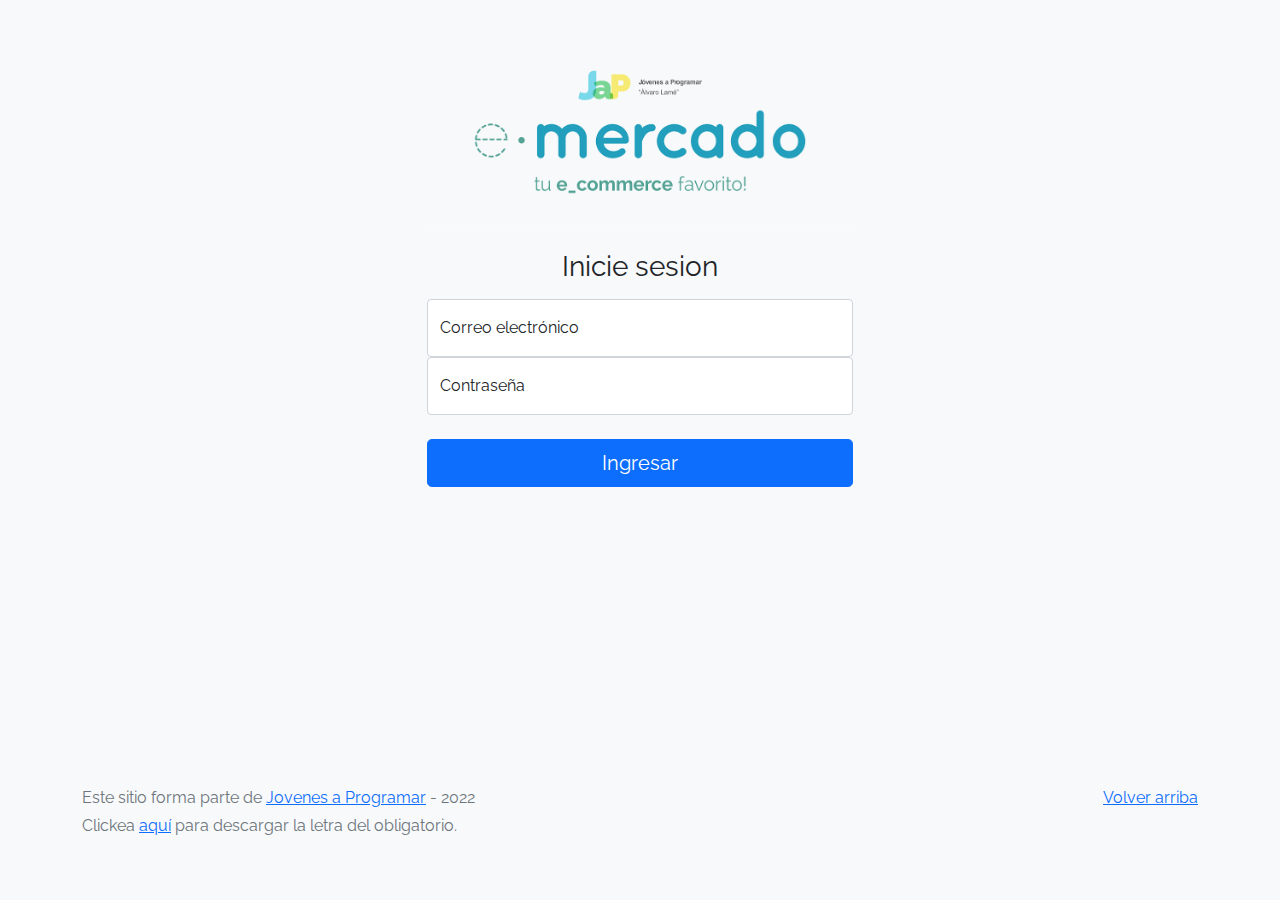
<file: sell.html>
<!DOCTYPE html>
<html lang="es">

<head>
  <meta http-equiv="Content-Type" content="text/html; charset=UTF-8">
  <meta name="viewport" content="width=device-width, initial-scale=1, shrink-to-fit=no">
  <title>eMercado - Todo lo que busques está aquí</title>
  <link href="https://fonts.googleapis.com/css?family=Raleway:300,300i,400,400i,700,700i,900,900i" rel="stylesheet">
  <link href="css/bootstrap.min.css" rel="stylesheet">
  <link href="css/dropzone.css" rel="stylesheet">
  <link href="css/styles.css" rel="stylesheet">
  <script src="js/checkLogin.js"> </script>
</head>

<body>
  <nav class="navbar navbar-expand-lg navbar-dark bg-dark p-1">
    <div class="container">
      <button class="navbar-toggler" type="button" data-bs-toggle="collapse" data-bs-target="#navbarNav"
        aria-controls="navbarNav" aria-expanded="false" aria-label="Toggle navigation">
        <span class="navbar-toggler-icon"></span>
      </button>
      <div class="collapse navbar-collapse" id="navbarNav">
        <ul class="navbar-nav w-100 justify-content-between">
          <li class="nav-item">
            <a class="nav-link" href="index.html">Inicio</a>
          </li>
          <li class="nav-item">
            <a class="nav-link" href="categories.html">Categorías</a>
          </li>
          <li class="nav-item">
            <a class="nav-link active" href="sell.html">Vender</a>
          </li>
          <li class="nav-item"> <!-- Nombre de usuario -->   
            <div class="dropdown">
              <button class="userNameStyle dropdown-toggle" type="button" id="userName" data-bs-toggle="dropdown" aria-expanded="false">
              </button>
              <ul class="dropdown-menu" aria-labelledby="dropdownMenuButton1">
                <li><a class="dropdown-item" href="cart.html">Mi carrito</a></li>
                <li><a class="dropdown-item" href="my-profile.html">Mi perfil</a></li>
                <li><button class="dropdown-item" id="logOut">Cerrar sesión</button></li>
              </ul>
            </div>         
          </li>
        </ul>
      </div>
    </div>
  </nav>
  <div class="container">
    <div class="text-center p-4">
      <h2>Vender</h2>
      <p class="lead">Ingresa los datos del artículo a vender.</p>
    </div>
    <div class="row justify-content-md-center">
      <div class="col-md-8 order-md-1">
        <h4 class="mb-3">Información del producto</h4>
        <form class="needs-validation" id="sell-info">
          <div class="row">
            <div class="col-md-6 mb-3">
              <label for="productName">Nombre</label>
              <input type="text" class="form-control" id="productName" value="" name="productName">
              <div class="invalid-feedback">
                Ingresa un nombre
              </div>
            </div>
          </div>
          <div class="row">
            <div class="col-md-8 order-md-1">
              <label>Imágenes</label>
              <div class="needsclick dz-clickable" id="file-upload">
                <div class="dz-message needsclick">
                  Arrastra tus fotos aquí<br>
                </div>
              </div>
            </div>
          </div>
          <div class="row">
            <div class="col-md-12 mb-3">
              <label for="productDescription">Descripción</label>
              <textarea name="productDescription" class="form-control" id="productDescription"></textarea>
            </div>
          </div>
          <div class="row">
            <div class="col-md-3 mb-3">
              <label for="productCostInput">Costo</label>
              <input type="number" name="productCostInput" class="form-control" id="productCostInput" placeholder="" required="" value="0"
                min="0">
              <div class="invalid-feedback">
                El costo debe ser mayor que 0.
              </div>
            </div>
            <div class="col-md-4 mb-3">
              <label for="productCurrency">Moneda</label>
              <select name="productCurrency" class="form-select custom-select d-block w-100" id="productCurrency" required>
                <option value="" hidden selected>Seleccionar moneda</option>
                <option>Pesos Uruguayos (UYU)</option>
                <option>Dólares (USD)</option>
              </select>
              <div class="invalid-feedback">
                Ingresa una categoría válida.
              </div>
            </div>
          </div>
          <div class="row">
            <div class="col-md-7 mb-3">
              <label for="productCategory">Categoría</label>
              <select name="productCategory" class="custom-select form-select d-block w-100" id="productCategory">
                <option value="">Elija la categoría...</option>
                <option>Autos</option>
                <option>Juguetes</option>
                <option>Muebles</option>
                <option>Herramientas</option>
                <option>Computadoras</option>
                <option>Vestimenta</option>
              </select>
              <div class="invalid-feedback">
                Por favor ingresa una categoría válida.
              </div>
            </div>
          </div>
          <div class="row">
            <div class="col-md-3 mb-3">
              <label for="productCountInput">Cantidad en stock</label>
              <input type="number" name="productCountInput" class="form-control" id="productCountInput"  required value="1"
                min="0">
              <div class="invalid-feedback">
                La cantidad es requerida.
              </div>
            </div>
          </div>
          <hr class="mb-4">
          <h5 class="mb-3">Tipo de publicación</h5>
          <div class="d-block my-3">
            <div class="custom-control custom-radio">
              <input id="goldradio" name="publicationType" type="radio" class="custom-control-input" checked=""
                required="">
              <label class="custom-control-label" for="goldradio">Gold (13%)</label>
            </div>
            <div class="custom-control custom-radio">
              <input id="premiumradio" name="publicationType" type="radio" class="custom-control-input" required="">
              <label class="custom-control-label" for="premiumradio">Premium (7%)</label>
            </div>
            <div class="custom-control custom-radio">
              <input id="standardradio" name="publicationType" type="radio" class="custom-control-input" required="">
              <label class="custom-control-label" for="standardradio">Estándar (3%)</label>
            </div>
            <div class="row">
              <button type="button" class="m-1 btn btn-link" data-bs-toggle="modal"
                data-bs-target="#contidionsModal">Ver
                condiciones</button>
            </div>
          </div>
          <hr class="mb-4">
          <h4 class="mb-3">Costos</h4>
          <ul class="list-group mb-3">
            <li class="list-group-item d-flex justify-content-between lh-condensed">
              <div>
                <h6 class="my-0">Precio</h6>
                <small class="text-muted">Unitario del producto</small>
              </div>
              <span class="text-muted" id="productCostText">-</span>
            </li>
            <li class="list-group-item d-flex justify-content-between lh-condensed">
              <div>
                <h6 class="my-0">Porcentaje</h6>
                <small class="text-muted">Según el tipo de publicación</small>
              </div>
              <span class="text-muted" id="comissionText">-</span>
            </li>
            <li class="list-group-item d-flex justify-content-between">
              <span>Total ($)</span>
              <strong id="totalCostText">-</strong>
            </li>
          </ul>
          <hr class="mb-4">
          <button class="btn btn-primary btn-lg" type="submit">Vender</button>
        </form>
      </div>
    </div>
  </div>
  <footer class="text-muted">
    <div class="container">
      <p class="float-end">
        <a href="#">Volver arriba</a>
      </p>
      <p>Este sitio forma parte de <a href="https://jovenesaprogramar.edu.uy/" target="_blank">Jovenes a Programar</a> -
        2022</p>
      <p>Clickea <a target="_blank" href="Letra.pdf">aquí</a> para descargar la letra del obligatorio.</p>
    </div>
  </footer>

  <div class="alert alert-primary-dismissible fade" id="alertResult" role="alert">
    <span id="resultSpan"></span>
  </div>

  <div class="modal fade" tabindex="-1" role="dialog" id="contidionsModal">
    <div class="modal-dialog" role="document">
      <div class="modal-content">
        <div class="modal-header">
          <h5 class="modal-title">Condiciones de publicación</h5>
        </div>
        <div class="modal-body">
          <div class="container">
            <div class="row">
              <h5 class="text-warning">Gold (13%)</h5>
              <p class="muted text-justify">Tu producto se verá de forma promocionada en portada, además de las
                condiciones de Premium y Estándar.</p>
            </div>
            <hr>
            <div class="row">
              <h5 class="text-primary">Premium (7%)</h5>
              <p class="muted text-justify">Se mostrará el producto en los primeros lugares de resultados de búsqueda,
                así cómo cuando se ingrese a la categoría que pertenezca.</p>
            </div>
            <hr>
            <div class="row">
              <h5 class="text-secondary">Estándar (3%)</h5>
              <p class="muted text-justify">El producto se listará en la categoría correspondiente, así como en los
                resultados de búsquedas que coincidan con las palabras claves en el nombre.</p>
            </div>
          </div>
        </div>
        <div class="modal-footer">
          <button type="button" class="btn btn-primary" data-bs-dismiss="modal">Cerrar</button>
        </div>
      </div>
    </div>
  </div>
  <div id="spinner-wrapper">
    <div class="lds-ring">
      <div></div>
      <div></div>
      <div></div>
      <div></div>
    </div>
  </div>
  <script src="js/bootstrap.bundle.min.js"></script>
  <script src="js/dropzone.js"></script>
  <script src="js/init.js"></script>
  <script src="js/sell.js"></script>
</body>

</html>
</file>
<file: css/styles.css>
.jumbotron,
.card-body,
.container,
.site-header {
  font-family: 'Raleway', serif !important;
}

.jumbotron .display-4 {
  font-weight: bold;
}

.userNameStyle {
  color: white;
  font-weight: bold;
  padding: 8px;
  background-color: transparent;
  border: none;  
}

.loginSize {
  max-width: 450px;
}   

.imgDesc {
  max-width: 250px;
  padding: 10px;
  margin: 4px;
}

.marginLeft {
  margin-left: 24px;
}

.marginBtnComprar {
  margin-right: 24px;
  width: 100px;
}

.invalidInput {
  border-color: red;
}

.tableHeader {
  border-bottom: 1px solid black;  
}

hr.solidLine {
  border-top: 1px solid black;  
  opacity: unset;
}

img.tdSize {
  width: 75%;
  padding: 3%;
}

tr.bordeBottom {
  border-bottom: 1px solid lightgray;
}

th {
  width: 10%;
}

nav a {
  text-decoration: none;
}

.bd-placeholder-img {
  font-size: 1.125rem;
  text-anchor: middle;
  -webkit-user-select: none;
  -moz-user-select: none;
  -ms-user-select: none;
  user-select: none;
}

@media (min-width: 768px) {
  .bd-placeholder-img-lg {
    font-size: 3.5rem;
  }
}

.jumbotron {
  height: 50vh;
  padding: 5em inherit;
  margin-bottom: 0;
  background-color: #53C0FB;
  background: url('../img/cover_back.png');
  background-size: cover;
  background-position: center;
  background-repeat: no-repeat;
  color: black;
  font-weight: bold;
}

@media (min-width: 768px) {
  .jumbotron {
    padding-top: 6rem;
    padding-bottom: 6rem;
  }
}

.jumbotron p:last-child {
  margin-bottom: 0;
}

.jumbotron-heading {
  font-weight: 300;
}

.jumbotron .container {
  max-width: 40rem;
  background-color: rgba(255, 255, 255, 0.5);
  border-radius: 10px;
  text-shadow: 1px 1px 2px grey;
}

.jumbotron .lead {
  font-size: 38px;
}

footer {
  padding-top: 3rem;
  padding-bottom: 3rem;
}

footer p {
  margin-bottom: .25rem;
}

.site-header a {
  color: white;
  transition: ease-in-out color .15s;
}

.site-header .dropdown-menu a {
  color: black;
}

.dropzone {
  border: 2px dashed #0087F7;
  border-radius: 5px;
  background: white;
}

.img-fit {
  max-height: 100%;
}

.alert {
  position: fixed;
  top: 80px;
  width: 50%;
  left: 50%;
  transform: translate(-50%, 0);
}

.lds-ring {
  display: inline-block;
  position: relative;
  width: 64px;
  height: 64px;
  top: 50%;
  left: 50%;
}

.cursor-active {
  cursor: pointer;
}

.left {
  float: left;
  padding: 4px;
  background-color: rgba(255, 255, 255, 0.5);
}

.lds-ring div {
  box-sizing: border-box;
  display: block;
  position: absolute;
  width: 51px;
  height: 51px;
  margin: 6px;
  border: 6px solid #fff;
  border-radius: 50%;
  animation: lds-ring 1.2s cubic-bezier(0.5, 0, 0.5, 1) infinite;
  border-color: #fff transparent transparent transparent;
}

.lds-ring div:nth-child(1) {
  animation-delay: -0.45s;
}

.lds-ring div:nth-child(2) {
  animation-delay: -0.3s;
}

.lds-ring div:nth-child(3) {
  animation-delay: -0.15s;
}

@keyframes lds-ring {
  0% {
    transform: rotate(0deg);
  }

  100% {
    transform: rotate(360deg);
  }
}

.signin {
  width: 100%;
  max-width: 330px;
  padding: 15px;
  margin: auto;
}

#spinner-wrapper {
  position: fixed;
  background-color: rgba(0, 0, 0, 0.5);
  width: 100%;
  height: 100%;
  top: 0;
  left: 0;
  z-index: 1021;
  display: none;
}

main {
  min-height: calc(100vh - 210px);
}

a.custom-card,
a.custom-card:hover {
  color: inherit;
  text-decoration: inherit;
}

.checked {
  color: orange;
}
</file>
<file: css/dropzone.css>
/*
 * The MIT License
 * Copyright (c) 2012 Matias Meno <m@tias.me>
 */
.dropzone, .dropzone * {
  box-sizing: border-box; }

.dropzone {
  position: relative; }
  .dropzone .dz-preview {
    position: relative;
    display: inline-block;
    width: 120px;
    margin: 0.5em; }
    .dropzone .dz-preview .dz-progress {
      display: block;
      height: 15px;
      border: 1px solid #aaa; }
      .dropzone .dz-preview .dz-progress .dz-upload {
        display: block;
        height: 100%;
        width: 0;
        background: green; }
    .dropzone .dz-preview .dz-error-message {
      color: red;
      display: none; }
    .dropzone .dz-preview.dz-error .dz-error-message, .dropzone .dz-preview.dz-error .dz-error-mark {
      display: block; }
    .dropzone .dz-preview.dz-success .dz-success-mark {
      display: block; }
    .dropzone .dz-preview .dz-error-mark, .dropzone .dz-preview .dz-success-mark {
      position: absolute;
      display: none;
      left: 30px;
      top: 30px;
      width: 54px;
      height: 58px;
      left: 50%;
      margin-left: -27px; }

@-webkit-keyframes passing-through {
  0% {
    opacity: 0;
    -webkit-transform: translateY(40px);
    -moz-transform: translateY(40px);
    -ms-transform: translateY(40px);
    -o-transform: translateY(40px);
    transform: translateY(40px); }
  30%, 70% {
    opacity: 1;
    -webkit-transform: translateY(0px);
    -moz-transform: translateY(0px);
    -ms-transform: translateY(0px);
    -o-transform: translateY(0px);
    transform: translateY(0px); }
  100% {
    opacity: 0;
    -webkit-transform: translateY(-40px);
    -moz-transform: translateY(-40px);
    -ms-transform: translateY(-40px);
    -o-transform: translateY(-40px);
    transform: translateY(-40px); } }
@-moz-keyframes passing-through {
  0% {
    opacity: 0;
    -webkit-transform: translateY(40px);
    -moz-transform: translateY(40px);
    -ms-transform: translateY(40px);
    -o-transform: translateY(40px);
    transform: translateY(40px); }
  30%, 70% {
    opacity: 1;
    -webkit-transform: translateY(0px);
    -moz-transform: translateY(0px);
    -ms-transform: translateY(0px);
    -o-transform: translateY(0px);
    transform: translateY(0px); }
  100% {
    opacity: 0;
    -webkit-transform: translateY(-40px);
    -moz-transform: translateY(-40px);
    -ms-transform: translateY(-40px);
    -o-transform: translateY(-40px);
    transform: translateY(-40px); } }
@keyframes passing-through {
  0% {
    opacity: 0;
    -webkit-transform: translateY(40px);
    -moz-transform: translateY(40px);
    -ms-transform: translateY(40px);
    -o-transform: translateY(40px);
    transform: translateY(40px); }
  30%, 70% {
    opacity: 1;
    -webkit-transform: translateY(0px);
    -moz-transform: translateY(0px);
    -ms-transform: translateY(0px);
    -o-transform: translateY(0px);
    transform: translateY(0px); }
  100% {
    opacity: 0;
    -webkit-transform: translateY(-40px);
    -moz-transform: translateY(-40px);
    -ms-transform: translateY(-40px);
    -o-transform: translateY(-40px);
    transform: translateY(-40px); } }
@-webkit-keyframes slide-in {
  0% {
    opacity: 0;
    -webkit-transform: translateY(40px);
    -moz-transform: translateY(40px);
    -ms-transform: translateY(40px);
    -o-transform: translateY(40px);
    transform: translateY(40px); }
  30% {
    opacity: 1;
    -webkit-transform: translateY(0px);
    -moz-transform: translateY(0px);
    -ms-transform: translateY(0px);
    -o-transform: translateY(0px);
    transform: translateY(0px); } }
@-moz-keyframes slide-in {
  0% {
    opacity: 0;
    -webkit-transform: translateY(40px);
    -moz-transform: translateY(40px);
    -ms-transform: translateY(40px);
    -o-transform: translateY(40px);
    transform: translateY(40px); }
  30% {
    opacity: 1;
    -webkit-transform: translateY(0px);
    -moz-transform: translateY(0px);
    -ms-transform: translateY(0px);
    -o-transform: translateY(0px);
    transform: translateY(0px); } }
@keyframes slide-in {
  0% {
    opacity: 0;
    -webkit-transform: translateY(40px);
    -moz-transform: translateY(40px);
    -ms-transform: translateY(40px);
    -o-transform: translateY(40px);
    transform: translateY(40px); }
  30% {
    opacity: 1;
    -webkit-transform: translateY(0px);
    -moz-transform: translateY(0px);
    -ms-transform: translateY(0px);
    -o-transform: translateY(0px);
    transform: translateY(0px); } }
@-webkit-keyframes pulse {
  0% {
    -webkit-transform: scale(1);
    -moz-transform: scale(1);
    -ms-transform: scale(1);
    -o-transform: scale(1);
    transform: scale(1); }
  10% {
    -webkit-transform: scale(1.1);
    -moz-transform: scale(1.1);
    -ms-transform: scale(1.1);
    -o-transform: scale(1.1);
    transform: scale(1.1); }
  20% {
    -webkit-transform: scale(1);
    -moz-transform: scale(1);
    -ms-transform: scale(1);
    -o-transform: scale(1);
    transform: scale(1); } }
@-moz-keyframes pulse {
  0% {
    -webkit-transform: scale(1);
    -moz-transform: scale(1);
    -ms-transform: scale(1);
    -o-transform: scale(1);
    transform: scale(1); }
  10% {
    -webkit-transform: scale(1.1);
    -moz-transform: scale(1.1);
    -ms-transform: scale(1.1);
    -o-transform: scale(1.1);
    transform: scale(1.1); }
  20% {
    -webkit-transform: scale(1);
    -moz-transform: scale(1);
    -ms-transform: scale(1);
    -o-transform: scale(1);
    transform: scale(1); } }
@keyframes pulse {
  0% {
    -webkit-transform: scale(1);
    -moz-transform: scale(1);
    -ms-transform: scale(1);
    -o-transform: scale(1);
    transform: scale(1); }
  10% {
    -webkit-transform: scale(1.1);
    -moz-transform: scale(1.1);
    -ms-transform: scale(1.1);
    -o-transform: scale(1.1);
    transform: scale(1.1); }
  20% {
    -webkit-transform: scale(1);
    -moz-transform: scale(1);
    -ms-transform: scale(1);
    -o-transform: scale(1);
    transform: scale(1); } }
#file-upload, #file-upload * {
  box-sizing: border-box; }

#file-upload {
  min-height: 150px;
  border: 2px dashed silver;
  border-radius: 5px;
  background: white;
margin-bottom: 10px;}
  #file-upload.dz-clickable {
    cursor: pointer; }
    #file-upload.dz-clickable * {
      cursor: default; }
    #file-upload.dz-clickable .dz-message, #file-upload.dz-clickable .dz-message * {
      cursor: pointer; }
  #file-upload.dz-started .dz-message {
    display: none; }
  #file-upload.dz-drag-hover {
    border-style: solid; }
    #file-upload.dz-drag-hover .dz-message {
      opacity: 0.5; }
  #file-upload .dz-message {
    text-align: center;
    margin: 4em 0; }
  #file-upload .dz-preview {
    position: relative;
    display: inline-block;
    vertical-align: top;
    margin: 16px;
    min-height: 100px; }
    #file-upload .dz-preview:hover {
      z-index: 1000; }
      #file-upload .dz-preview:hover .dz-details {
        opacity: 1; }
    #file-upload .dz-preview.dz-file-preview .dz-image {
      border-radius: 20px;
      background: #999;
      background: linear-gradient(to bottom, #eee, #ddd); }
    #file-upload .dz-preview.dz-file-preview .dz-details {
      opacity: 1; }
    #file-upload .dz-preview.dz-image-preview {
      background: white; }
      #file-upload .dz-preview.dz-image-preview .dz-details {
        -webkit-transition: opacity 0.2s linear;
        -moz-transition: opacity 0.2s linear;
        -ms-transition: opacity 0.2s linear;
        -o-transition: opacity 0.2s linear;
        transition: opacity 0.2s linear; }
    #file-upload .dz-preview .dz-remove {
      font-size: 14px;
      text-align: center;
      display: block;
      cursor: pointer;
      border: none; }
      #file-upload .dz-preview .dz-remove:hover {
        text-decoration: underline; }
    #file-upload .dz-preview:hover .dz-details {
      opacity: 1; }
    #file-upload .dz-preview .dz-details {
      z-index: 20;
      position: absolute;
      top: 0;
      left: 0;
      opacity: 0;
      font-size: 13px;
      min-width: 100%;
      max-width: 100%;
      padding: 2em 1em;
      text-align: center;
      color: rgba(0, 0, 0, 0.9);
      line-height: 150%; }
      #file-upload .dz-preview .dz-details .dz-size {
        margin-bottom: 1em;
        font-size: 16px; }
      #file-upload .dz-preview .dz-details .dz-filename {
        white-space: nowrap; }
        #file-upload .dz-preview .dz-details .dz-filename:hover span {
          border: 1px solid rgba(200, 200, 200, 0.8);
          background-color: rgba(255, 255, 255, 0.8); }
        #file-upload .dz-preview .dz-details .dz-filename:not(:hover) {
          overflow: hidden;
          text-overflow: ellipsis; }
          #file-upload .dz-preview .dz-details .dz-filename:not(:hover) span {
            border: 1px solid transparent; }
      #file-upload .dz-preview .dz-details .dz-filename span, #file-upload .dz-preview .dz-details .dz-size span {
        background-color: rgba(255, 255, 255, 0.4);
        padding: 0 0.4em;
        border-radius: 3px; }
    #file-upload .dz-preview:hover .dz-image img {
      -webkit-transform: scale(1.05, 1.05);
      -moz-transform: scale(1.05, 1.05);
      -ms-transform: scale(1.05, 1.05);
      -o-transform: scale(1.05, 1.05);
      transform: scale(1.05, 1.05);
      -webkit-filter: blur(8px);
      filter: blur(8px); }
    #file-upload .dz-preview .dz-image {
      border-radius: 20px;
      overflow: hidden;
      width: 120px;
      height: 120px;
      position: relative;
      display: block;
      z-index: 10; }
      #file-upload .dz-preview .dz-image img {
        display: block; }
    #file-upload .dz-preview.dz-success .dz-success-mark {
      -webkit-animation: passing-through 3s cubic-bezier(0.77, 0, 0.175, 1);
      -moz-animation: passing-through 3s cubic-bezier(0.77, 0, 0.175, 1);
      -ms-animation: passing-through 3s cubic-bezier(0.77, 0, 0.175, 1);
      -o-animation: passing-through 3s cubic-bezier(0.77, 0, 0.175, 1);
      animation: passing-through 3s cubic-bezier(0.77, 0, 0.175, 1); }
    #file-upload .dz-preview.dz-error .dz-error-mark {
      opacity: 1;
      -webkit-animation: slide-in 3s cubic-bezier(0.77, 0, 0.175, 1);
      -moz-animation: slide-in 3s cubic-bezier(0.77, 0, 0.175, 1);
      -ms-animation: slide-in 3s cubic-bezier(0.77, 0, 0.175, 1);
      -o-animation: slide-in 3s cubic-bezier(0.77, 0, 0.175, 1);
      animation: slide-in 3s cubic-bezier(0.77, 0, 0.175, 1); }
    #file-upload .dz-preview .dz-success-mark, #file-upload .dz-preview .dz-error-mark {
      pointer-events: none;
      opacity: 0;
      z-index: 500;
      position: absolute;
      display: block;
      top: 50%;
      left: 50%;
      margin-left: -27px;
      margin-top: -27px; }
      #file-upload .dz-preview .dz-success-mark svg, #file-upload .dz-preview .dz-error-mark svg {
        display: block;
        width: 54px;
        height: 54px; }
    #file-upload .dz-preview.dz-processing .dz-progress {
      opacity: 1;
      -webkit-transition: all 0.2s linear;
      -moz-transition: all 0.2s linear;
      -ms-transition: all 0.2s linear;
      -o-transition: all 0.2s linear;
      transition: all 0.2s linear; }
    #file-upload .dz-preview.dz-complete .dz-progress {
      opacity: 0;
      -webkit-transition: opacity 0.4s ease-in;
      -moz-transition: opacity 0.4s ease-in;
      -ms-transition: opacity 0.4s ease-in;
      -o-transition: opacity 0.4s ease-in;
      transition: opacity 0.4s ease-in; }
    #file-upload .dz-preview:not(.dz-processing) .dz-progress {
      -webkit-animation: pulse 6s ease infinite;
      -moz-animation: pulse 6s ease infinite;
      -ms-animation: pulse 6s ease infinite;
      -o-animation: pulse 6s ease infinite;
      animation: pulse 6s ease infinite; }
    #file-upload .dz-preview .dz-progress {
      opacity: 1;
      z-index: 1000;
      pointer-events: none;
      position: absolute;
      height: 16px;
      left: 50%;
      top: 50%;
      margin-top: -8px;
      width: 80px;
      margin-left: -40px;
      background: rgba(255, 255, 255, 0.9);
      -webkit-transform: scale(1);
      border-radius: 8px;
      overflow: hidden; }
      #file-upload .dz-preview .dz-progress .dz-upload {
        background: #333;
        background: linear-gradient(to bottom, #666, #444);
        position: absolute;
        top: 0;
        left: 0;
        bottom: 0;
        width: 0;
        -webkit-transition: width 300ms ease-in-out;
        -moz-transition: width 300ms ease-in-out;
        -ms-transition: width 300ms ease-in-out;
        -o-transition: width 300ms ease-in-out;
        transition: width 300ms ease-in-out; }
    #file-upload .dz-preview.dz-error .dz-error-message {
      display: block; }
    #file-upload .dz-preview.dz-error:hover .dz-error-message {
      opacity: 1;
      pointer-events: auto; }
    #file-upload .dz-preview .dz-error-message {
      pointer-events: none;
      z-index: 1000;
      position: absolute;
      display: block;
      display: none;
      opacity: 0;
      -webkit-transition: opacity 0.3s ease;
      -moz-transition: opacity 0.3s ease;
      -ms-transition: opacity 0.3s ease;
      -o-transition: opacity 0.3s ease;
      transition: opacity 0.3s ease;
      border-radius: 8px;
      font-size: 13px;
      top: 130px;
      left: -10px;
      width: 140px;
      background: #be2626;
      background: linear-gradient(to bottom, #be2626, #a92222);
      padding: 0.5em 1.2em;
      color: white; }
      #file-upload .dz-preview .dz-error-message:after {
        content: '';
        position: absolute;
        top: -6px;
        left: 64px;
        width: 0;
        height: 0;
        border-left: 6px solid transparent;
        border-right: 6px solid transparent;
        border-bottom: 6px solid #be2626; }

#file-upload .dz-preview.dz-error .dz-error-message, #file-upload .dz-preview.dz-error .dz-error-mark{
  display: none;
}
</file>
